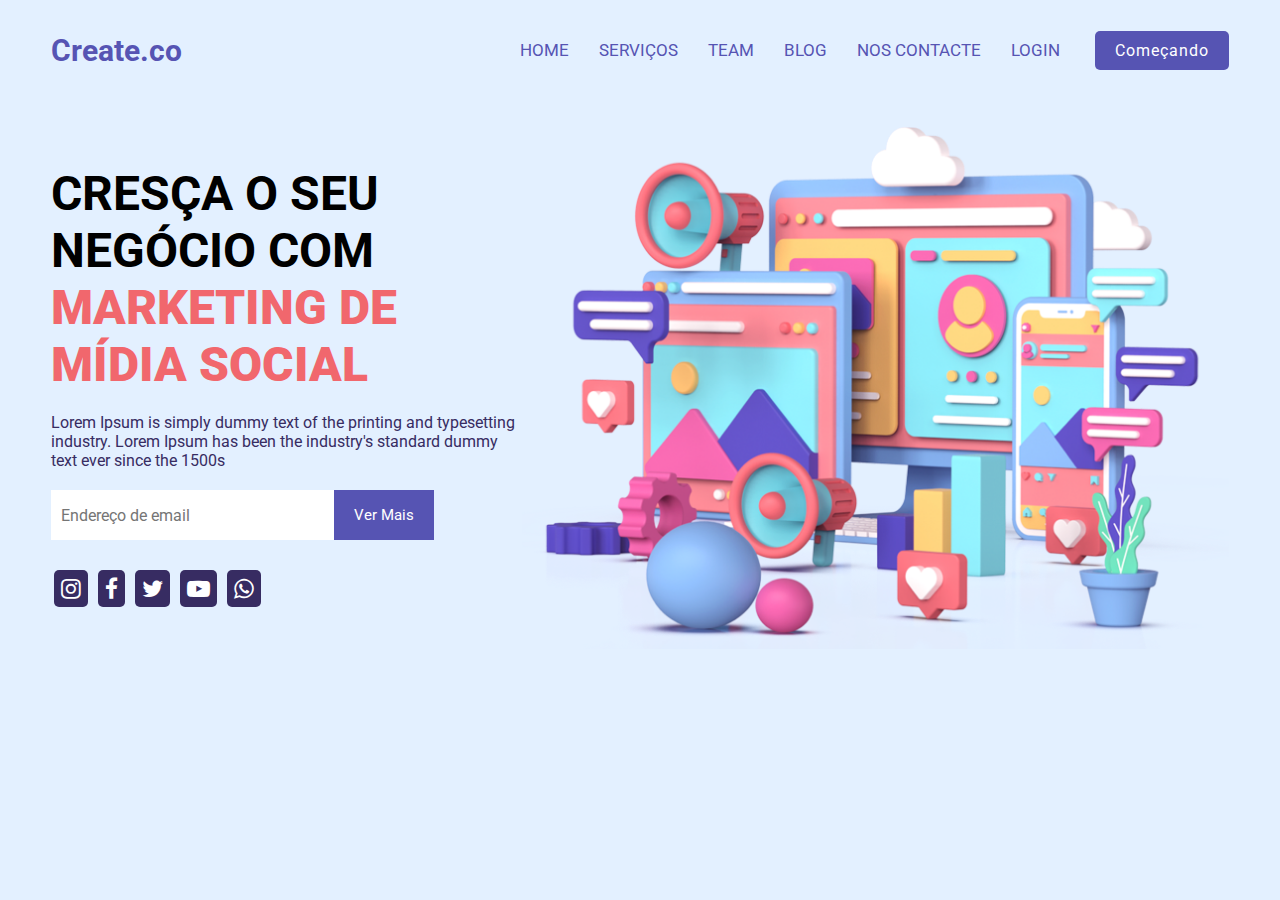
<file: index.html>
<!DOCTYPE html>
<html lang="pt-br">
<head>
    <meta charset="UTF-8">
    <meta http-equiv="X-UA-Compatible" content="IE=edge">
    <meta name="viewport" content="width=device-width, initial-scale=1.0">
    <link rel="stylesheet" href="style.css">
    <link rel="stylesheet" href="https://cdnjs.cloudflare.com/ajax/libs/font-awesome/4.7.0/css/font-awesome.min.css">
    <title>Site Responsivo</title>
</head>
<body>
    <div class="container">
        <!-- nav -->
            <nav>
                <div class="logo">
                    <a href="index.html">Create.co</a>
                </div>
                <ul>
                    <li><a href="#">Home</a></li>
                    <li><a href="#">Serviços</a></li>
                    <li><a href="#">Team</a></li>
                    <li><a href="#">Blog</a></li>
                    <li><a href="#">Nos contacte</a></li>
                    <li><a href="#">Login</a></li>
                    <button>Começando</button>
                </ul>
                <div class="menu-icon">
                    <img src="imagens/menu.png" alt="menu-icon">
                </div>
            </nav>
        <!-- end nav -->
        <main>
            <div class="text-bx">
                <h1>Cresça o seu negócio com <b>marketing de mídia social</b></h1>
                <p>
                    Lorem Ipsum is simply dummy text of the printing and 
                    typesetting industry. Lorem Ipsum has been the 
                    industry's standard dummy text ever since the 1500s
                </p>
                <div class="input-bx">
                    <input type="email" placeholder="Endereço de email">
                    <button>Ver Mais</button>
                </div>

                <div class="medias-sociais">
                    <a href="#"> <i class="fa fa-instagram"></i></a>
                    <a href="#"> <i class="fa fa-facebook"></i></a>
                    <a href="#"> <i class="fa fa-twitter"></i></a>
                    <a href="#"> <i class="fa fa-youtube-play"></i></a>
                    <a href="#"> <i class="fa fa-whatsapp"></i></a>
                </div>
            </div>

            <div class="img-bx">
                <img src="imagens/jornada-marketing.png" alt="">
            </div>
        </main>
    </div>

    <script src="main.js"></script>
</body>
</html>
</file>
<file: style.css>
@import url('https://fonts.googleapis.com/css2?family=Roboto:ital,wght@0,100;0,300;1,100;1,300&display=swap');

* {
    margin: 0;
    padding: 0;
    box-sizing: border-box;
    font-family: 'Roboto', sans-serif;
}

body {
    background-color: #e3f0ff;
    min-height: 100vh;
}

.container {
    max-width: 1300px;
    margin: 0 auto;
    padding: 0 4%;
}

nav {
    display: flex;
    justify-content: space-between;
    align-items: center;
    height: 100px;
}

.menu-icon {
    cursor: pointer;
    display: none;
}

nav .logo a {
    font-size: 30px;
    font-weight: bold;
    color: #5654b3;
    text-decoration: none;
}

nav ul {
    display: flex;
    list-style: none;
    align-items: center;
}

nav ul li {
    padding: 0 15px;
}

nav ul li a {
     text-decoration: none;
     font-size: 17px;
     text-transform: uppercase;
     color: #5654b3;
}

nav ul button {
    border: none;
    background-color: #5654b3;
    color: white;
    padding: 10px 20px;
    border-radius: 5px;
    font-size: 16px;
    letter-spacing: 1px;
    margin-left: 20px;
    cursor: pointer;
}

main {
    margin-top: 20px;
    display: flex;
    align-items: center;
    justify-content: space-between;
}

.text-bx {
    width: 40%;
}

.text-bx h1 {
    font-size: 3rem;
    text-transform: uppercase;
}

.text-bx h1 b {
    color: #f1676d;
}

.text-bx p {
    color: #372c62;
    font-weight: 400;
    margin-top: 20px;
}

.text-bx .input-bx {
    margin: 20px 0px;
    display: flex;
}

.text-bx .input-bx input {
    width: 60%;
    display: block;
    height: 50px;
    padding: 10px;
    border: none;
    outline: none;
    color: #8997b9;
    font-size: 16px;
}

.text-bx .input-bx::placeholder {
    color: #8997b9;
}

.text-bx .input-bx button {
    outline: none;
    border: none;
    padding: 10px 20px;
    background-color: #5654b3;
    color: white;
    cursor: pointer;
    font-size: 15px;
}

.medias-sociais {
    margin-top: 30px;
}

.medias-sociais a {
    text-decoration: none;
}

.medias-sociais i {
    font-size: 23px;
    margin: 0px 3px;
    color: white;
    background-color: #372c62;
    padding: 7px;
    border-radius: 5px;
}

.img-bx {
    width: 60%;
}

.img-bx img {
    width: 100%;
}

@media (max-width: 970px) {

    nav .menu-icon {
        display: block;
    }

    nav ul {
        position: fixed;
        width: 60%;
        height: 100%;
        top: 0;
        left: 0;
        transform: translateX(-100%);
        display: flex;
        align-items: center;
        flex-direction: column;
        justify-content: center;
        transition: 0.3s ease-in;
        background-color: #5654b3;
    }

    nav ul:active {
        transform: translateX(0);
    }

    nav ul li {
        padding: 10px;
    }

    nav ul li a {
        font-size: 18px;
        color: white;
    }

    nav ul button {
        background-color: #f1676d;
        font-size: 18px;
        margin: 10px;
    }

    main {
        flex-direction: column;
    }

    .text-bx,
     .img-bx {
        width: 100%;
        text-align: center;
    }

    .text-bx {
        margin-bottom: 40px;
    }

    .text-bx .input-bx {
        justify-content: center;
    }
}
</file>
